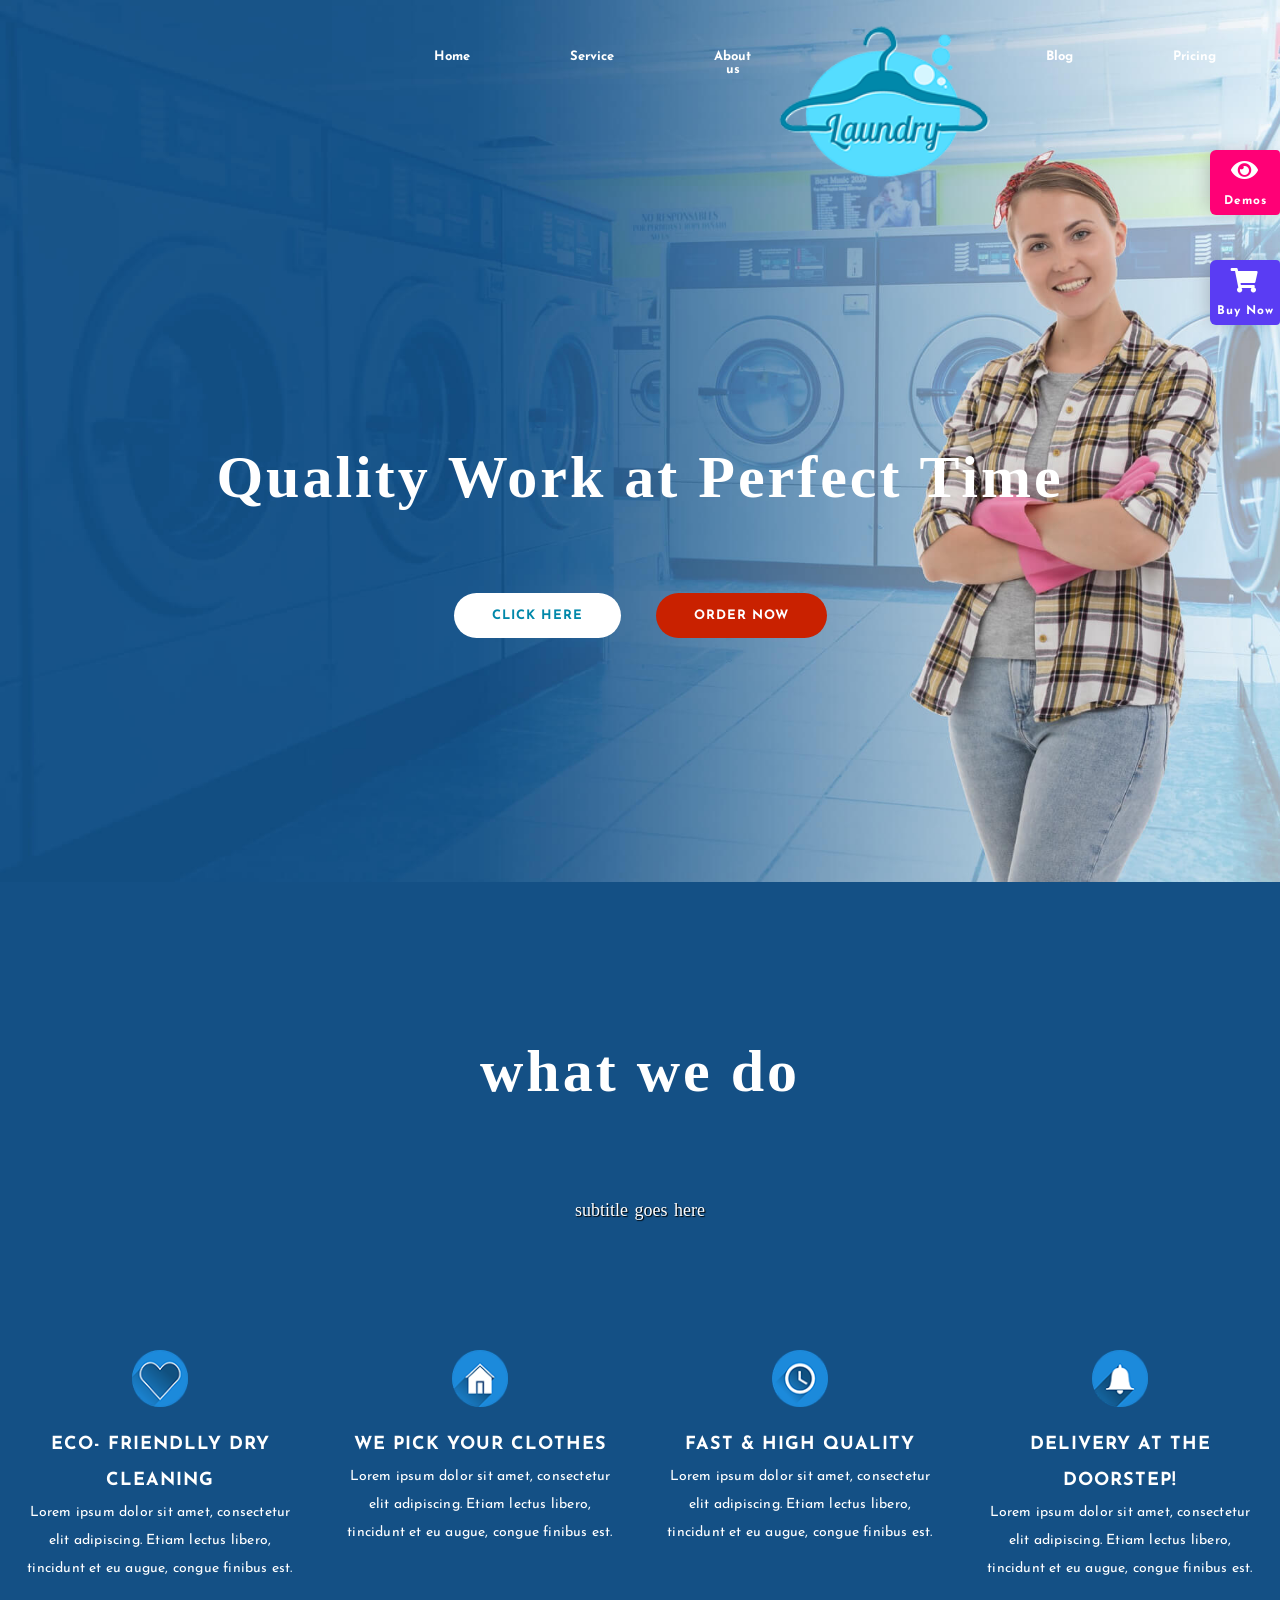
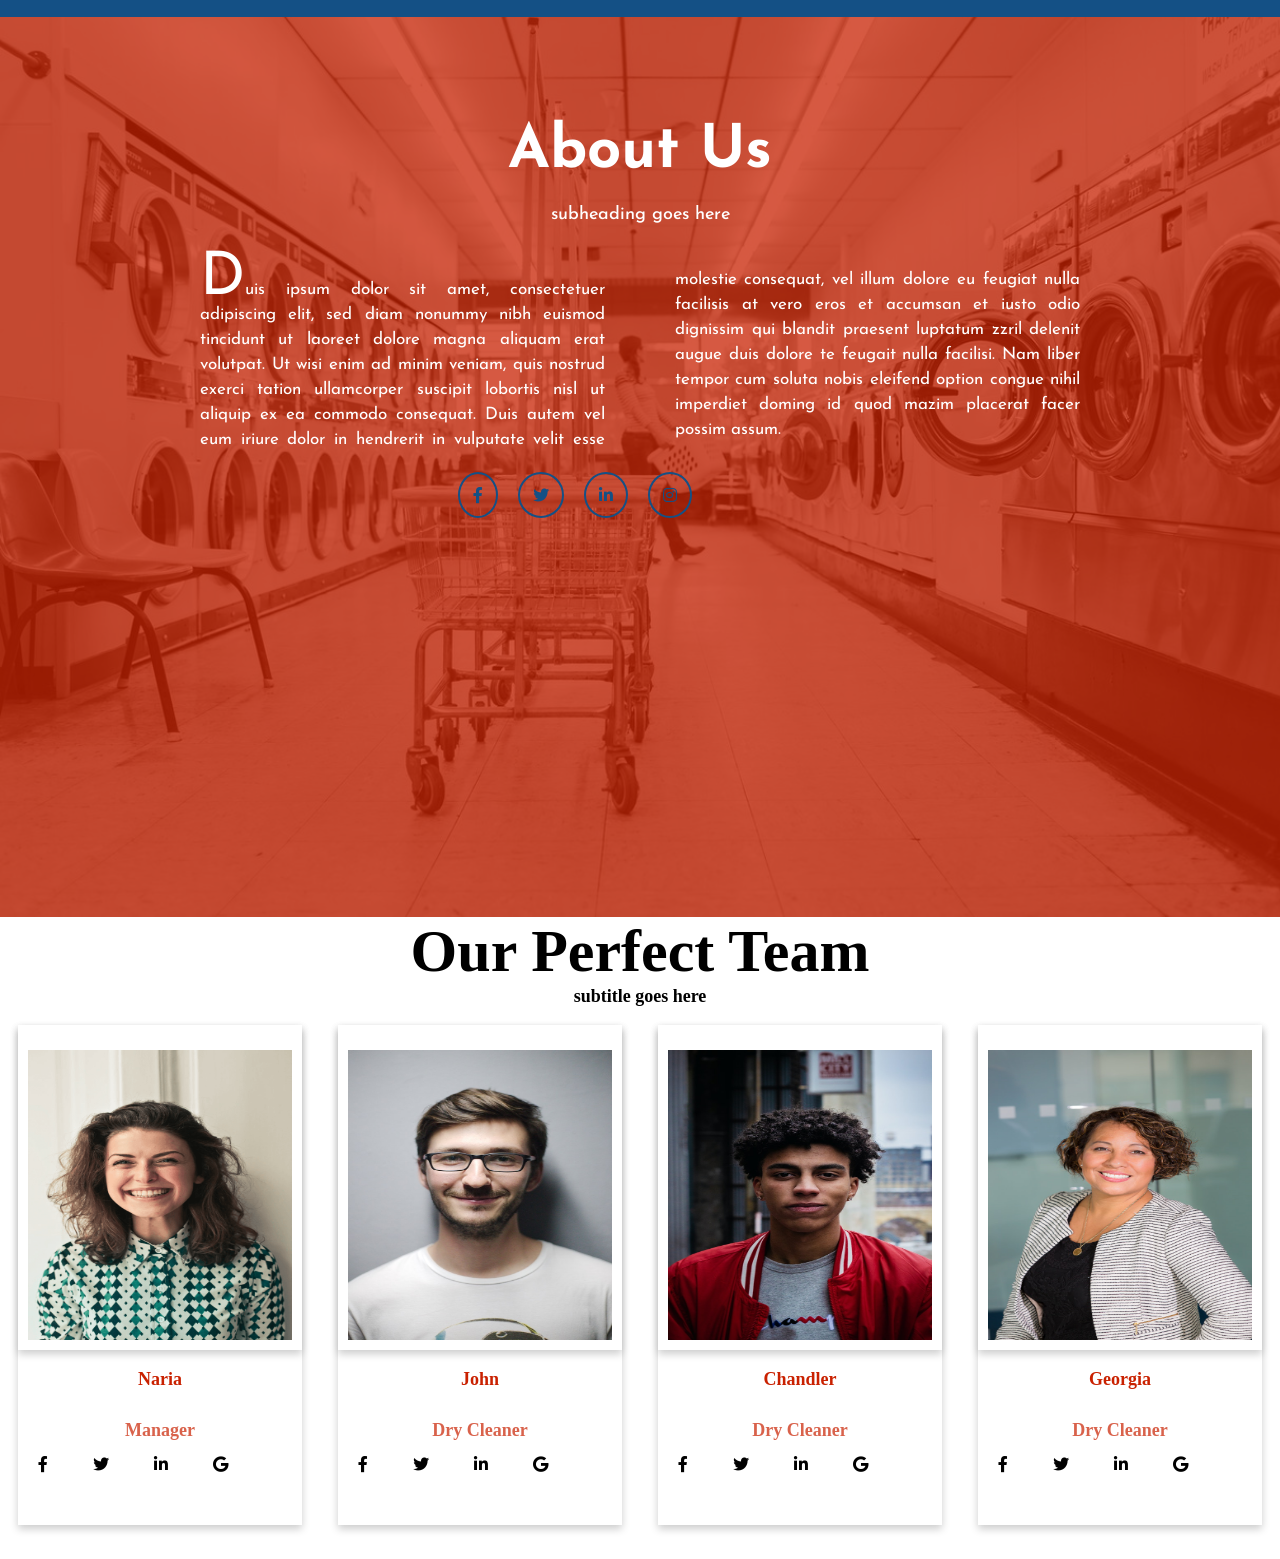
<file: index.html.html>
<!DOCTYPE html>
<html>
  <head>
	  <title> hello</title>
	  <meta charset="utf-8">
	<meta name="viewport" content="width=device-width initial-scale=1.0">
    <link rel="stylesheet" type="text/css" href="theme1.css">	  
	 <link href="https://fonts.googleapis.com/css2?family=Josefin+Sans&display=swap" rel="stylesheet">
	 <link rel="stylesheet" href="https://use.fontawesome.com/releases/v5.15.1/css/all.css" integrity="sha384-vp86vTRFVJgpjF9jiIGPEEqYqlDwgyBgEF109VFjmqGmIY/Y4HV4d3Gp2irVfcrp" crossorigin="anonymous">
    <meta name="viewport"  content="width-device-width,initial-scale=1.0">
  </head>
  <body>
  <header>
  <nav>
	 <div class="menu">
	 <a href="#">Home</a>
	 <a href="#">Service</a>
	 <a href="#">About us</a
	<a href="#"><img src="logo.png" class="logo" alt="company logo"></img></a>
	 <a href="#">Blog</a>
	 <a href="#">Pricing</a>
	  <a href="#">contact us</a>
	 </div>
	 </nav>
	 <main>
	    <section>
		<h1>Quality Work  at Perfect Time</h1>
		<a href="#" class="btnone">click here</a>
		<a href="#" class="btntwo"> order now</a>
		<a href="#" class="btnthree"><i class="fa far fa-eye fa-2x" aria-hidden="true"></i><span class="btn-text"> Demos</span></a>
		<a href="#" class="btnfour"><i class="fa fa-shopping-cart fa-2x" aria-hidden="true"></i><span class="btn-text">Buy Now</span></a>
		</section>
	 </main>
	  <div>
	    <section class="headline">
       <h1>what we  do</h1>
       <p>subtitle goes here</p>
       </section>
	      <div class="row-1">
		  <div class="column-1">
		  <div class="card-1">
		  <a href="#"><span><img src="service-1.png" alt="Naria"></span><a/>
		  <div class="team-conatainer-1">
		  <a href="#" style="text-decoration: none;"><h4>Eco- friendlly dry cleaning</h4></a>
		   <p>Lorem ipsum dolor sit amet, consectetur elit adipiscing. Etiam lectus libero, tincidunt et eu augue, congue finibus est.</p>
		  </div>
		  </div>
		  </div>
		  <div class="column-1">
		  <div class="card-1">
		  <a href="#"><span><img src="service.png" alt="Naria"></span><a/>
		  <div class="team-conatainer-1">
		  <a href="#" style="text-decoration: none;"><h4>we pick your clothes</h4></a>
		   <p>Lorem ipsum dolor sit amet, consectetur elit adipiscing. Etiam lectus libero, tincidunt et eu augue, congue finibus est.</p>
		  </div>
		  </div>
		  </div>
		  <div class="column-1">
		  <div class="card-1">
		  <a href="#"><span><img src="service-3.png" alt="Naria"></span><a/>
		  <div class="team-conatainer-1">
		  <a href="#" style="text-decoration: none;"><h4>fast & high quality</h4></a>
		   <p>Lorem ipsum dolor sit amet, consectetur elit adipiscing. Etiam lectus libero, tincidunt et eu augue, congue finibus est.
</p>
		  </div>
		  </div>
		  </div>
		  <div class="column-1">
		  <div class="card-1">
		  <a href="#"><span><img src="service-4.png" alt="Naria"></span><a/>
		  <div class="team-conatainer-1">
		  <a href="#" style="text-decoration: none;"><h4>delivery at the doorstep!</h4></a>
		   <p>Lorem ipsum dolor sit amet, consectetur elit adipiscing. Etiam lectus libero, tincidunt et eu augue, congue finibus est.
</p>
		  </div>
		  </div>
		  </div>
		  </div>

	   </div>
   </div>
   <div class="fluid">
	<div class="hunk">
		<h1> About Us </h1>
		<p>subheading goes here</p>
	    <div class="about">
		<span style="font-size:60px;">D</span>uis ipsum dolor sit amet, consectetuer adipiscing elit, sed diam nonummy nibh euismod tincidunt ut laoreet dolore magna aliquam erat volutpat. Ut wisi enim ad minim veniam, quis nostrud exerci tation ullamcorper suscipit lobortis nisl ut aliquip ex ea commodo consequat. Duis autem vel eum iriure dolor in hendrerit in vulputate velit esse molestie consequat, vel illum dolore eu feugiat nulla facilisis at vero eros et accumsan et iusto odio dignissim qui blandit praesent luptatum zzril delenit augue duis dolore te feugait nulla facilisi. Nam liber tempor cum soluta nobis eleifend option congue nihil imperdiet doming id quod mazim placerat facer possim assum.
		</div>
		<div class="social-icon" >
			<ul>
				<li class="social-social-fb"><a href="#"><i class="fab fa-facebook-f"></i><span></span></a></li>
				<li class="social-social-fb"><a href="#"><i class="fab fa-twitter fa-1x"></i><span></span></a></li>
				<li class="social-social-fb"><a href="#"><i class="fab fa-linkedin-in"></i><span></span></a></li>
				<li class="social-social-fb"><a href="#"><i class="fab fa-instagram"></i><span></span></a></li>
			</ul>
		</div>
		</div>
		
<div class="team-section">
	<h2>Our perfect Team</h2>
	<p>subtitle goes here</p>
   </div>
   <div class="row">
	 <div class="column">
	   <div class="card">
		<a href="#"><span><img src="naria.png" alt="Naria"></span><a/>
		 <div class="team-container">
		   <a href="#" style="text-decoration: none;"><h4>naria</h4></a>
		   <h3>manager</h3>
		 </div>
		 <div class="icon" >
			   <ul>
				   <a href=""><li><span class="five"><i class="fab fa-facebook-f"></i></span></li></a>
				   <a href=""><li><span class="five"><i class="fab fa-twitter fa-1x"></i></span></li></a>
				   <a href=""><li><span class="five"><i class="fab fa-linkedin-in"></i></span></li></a>
				   <a href=""><li><span class="five"><i class="fab fa-google"></i></span></li></a>
			   </ul>
		   </div>
	   </div>
	 </div>
   
	 <div class="column">
	   <div class="card">
		 <a href=""><span><img src="john.jpg" alt="John"></span></a>
		 <div class="team-container">
		   <a href="#" style="text-decoration: none;"><h4>john</h4></a>
		   <h3>dry cleaner</h3>
		 </div>
		 <div class="icon" >
			   <ul>
				<a href=""><li><span class="five"><i class="fab fa-facebook-f"></i></span></li></a>
				<a href=""><li><span class="five"><i class="fab fa-twitter fa-1x"></i></span></li></a>
				<a href=""><li><span class="five"><i class="fab fa-linkedin-in"></i></span></li></a>
				<a href=""><li><span class="five"><i class="fab fa-google"></i></span></li></a>
			   </ul>
		   </div>
	   </div>
	 </div>
   
	 <div class="column">
	   <div class="card">
		 <a href=""><span><img src="chandler.jpg" alt="Chandler"></span></a>
		 <div class=" team-container">
		   <a href="#" style="text-decoration: none;"><h4>chandler</h4></a>
		   <h3>dry cleaner</h3>
		 </div>
		 <div class="icon" >
			   <ul>
				<a href=""><li><span class="five"><i class="fab fa-facebook-f"></i></span></li></a>
				<a href=""><li><span class="five"><i class="fab fa-twitter fa-1x"></i></span></li></a>
				<a href=""><li><span class="five"><i class="fab fa-linkedin-in"></i></span></li></a>
				<a href=""><li><span class="five"><i class="fab fa-google"></i></span></li></a>
			   </ul>
		   </div>
	   </div>
	 </div>
	 
	 <div class="column">
	   <div class="card">
		 <a href=""><span><img src="georgia.jpg" alt="Georgia"></span></a>
		 <div class="team-container">
		   <a href="#" style="text-decoration: none;"><h4>georgia</h4></a>
		   <h3>dry cleaner</h3>
		 </div>
		 <div class="icon" >
			   <ul>
				<a href=""><li><span class="five"><i class="fab fa-facebook-f"></i></span></li></a>
				<a href=""><li><span class="five"><i class="fab fa-twitter fa-1x"></i></span></li></a>
				<a href=""><li><span class="five"><i class="fab fa-linkedin-in"></i></span></li></a>
				<a href=""><li><span class="five"><i class="fab fa-google"></i></span></li></a>
			   </ul>
		   </div>
   </div>
	  </div>
  </header>
  </body>
  </html>
</file>
<file: theme1.css>
*{
  margin:0; padding:0; box-sizing: border-box;
  font-family: 'Josefin Sans', sans-serif;

  }
  
  header {width:100%; height:100vh;
     background-image:url("main.jpg");
	 background-repeat:no;
	 background-size:cover;
	 }
	nav{
		width:100; height:13vh;
		background:transparent;
		color:white; display:flex; justify-content:space-between;
		align-content:center;
		justify-content:center;
	}
	nav .menu{
		width:40%; 
		display:flex; justify-content:space-around;
		text-align:center;    
	}
	nav .menu a{
		width:25%;
		text-decoration:none; color:white;
		font-weight:bold;
		text-align:center;
		margin:50px;
		font-size:13px;
		}
		.logo{
    height: 165px;
    width: auto;
    margin: 20px 0px 0px -30px;
    position: static;
		}
	main{
		width:100%;
		height:85vh;
		display:flex;
		justify-content:center;
		align-items:center;
		text-align:center;
	}
	section h1{
		font-size:60px; font-weight:200px; letter-spacing:3px;
		color:#FFFFFF;
		margin:40px;
		font-family:ui sans-serif;
		height: 150px;
		line-height: 2;
	}
	
	section p{
		font-size:25px;
		color:#eee;
		word-spacing:2px;
		margin-bottom:25px;
		text-shadow:1px 1px 1px black;
	}
	/* second page*/
	html {
		box-sizing: border-box;
	  }
	  
	  *, *:before, *:after {
		box-sizing: inherit;
	  }
	  
	  .column-1 {
		float: left;
		width: 25%;
		margin-bottom: 16px;
		padding: 10px 10px 10px 10px;
	  }
	  
	  .card-1 {
		margin: 8px;
		height:auto;
	  }
	  
	  
	  }
	  .team-section-1 p {
		  font-size:18px;
		  font-family:ui-sans-serif;
		  color:#000000;
		  text-align:center;
	  }
	   .card-1 img {
		display: block;
		margin-left: auto;
		margin-right: auto;
		margin-bottom: 20px;
		width: 20%;
	   }
	  
	   .team-conatainer-1 h4 {
		   line-height: 2;
		   letter-spacing: 1px;
		   font-size:18px;
		   color:#FFFFFF;
		   text-align:center;
		   text-transform:uppercase;
	   }
	   .team-conatainer-1 p {
		       font-family: Josefin Sans;
               font-size: 14px;
               line-height: 28px;
               letter-spacing: 0.2px;
			   color:#FFFFFF;
			   text-align: center;
			
	   }
	  
	  .team-container-1::after, .row-1::after {
		content: "";
		clear: both;
		display: table;
	  }
	  .headline {
  width: 100%;
  height: 50vh;
  min-height: 350px;
  background: #145085;
  background-size: cover;
  display: flex;
  flex-direction: column;
  justify-content: center;
  text-align:center;
}

  .headline h1 {
	  font-size:60px;
	  color:#FFFFFF;
	  text-align:center;
	  font-family: serif;
	  } 
	  
	  .headline p {
		  font-size:18px;
		  font-family:ui-sans-serif;
		  color:#FFFFFF;
		  text-align:center;
		  font-weight:500;
		  line-height: 1;
		  
	  }
	  
.row-1 {
	background-color:#145085;
}
   
	section a {
		padding: 12px 30px;
		border-radius:4px;
		outline:none;
		font-size:20px;
		font-weight:500px;
		text-decoration:none;
	    letter-spacing:1px;}
	section .btnone{
		background:#fff;
		color:#0088AA;
		border-radius:24px;
		text-transform:uppercase;
		transition-duration:1s;
		
		padding:16px 38px;
		font-size:13px;
		font-weight:bold;
		margin:none;
		text-decoration:none;
		
		}
     .btnone:hover{
			background-color: #145085;
			opacity: 0.6;
			color:#FFFFFF;
			-webkit-transition: all 0.25s ease-in-out;
        transition: all 0.25s ease-in-out;
		}
		section .btntwo{
			background:#C92100;
			color:#FFFFFF;
			border-radius:24px;
			text-transform:uppercase;
			padding:16px 38px;
			font-size:13px;
		    font-weight:bold;
			margin:0px 0px 0px 30px;
			text-decoration:none;
			transition-duration:1s;
		}
		.btntwo:hover{
			background:#145085;
			opacity:0.6;
	    	color:#FFFFFF;
		-webkit-transition: all 0.25s ease-in-out;
        transition: all 0.25s ease-in-out;
	}
		
		section .btnthree{
			 display: flex;
  text-decoration: none;
    text-align: center;
    flex-direction: column;
    align-items: center;
    justify-content: space-between;
    overflow: hidden;
    position: absolute;
    top: 150px;
    right: 0;
    padding: 8px 6px;
    width: 70px;
    height: 65px;
    cursor: pointer;
    background-color: #ff0076;
    border-bottom-left-radius: 6px;
    border-top-left-radius: 6px;
    box-shadow: -5px 0px 20px -5px rgba(0, 0, 0, 0.25);
    -moz-transition: all 0.2s linear;
    -o-transition: all 0.2s linear;
    -ms-transition: all 0.2s linear;
    transition: all 0.2s linear;
  font-size:12px;
  color:#fff;
  font-weight:700;
		}
 .btnthree:hover{
			background:black;
			opacity:0.8;
		color:white;}
		
		section .btnfour{
			 display: flex;
    text-decoration: none;
    text-align: center;
    flex-direction: column;
    align-items: center;
    justify-content: space-between;
    overflow: hidden;
    position: absolute;
    top: 150px;
    right: 0;
    padding: 8px 6px;
    width: 70px;
    height: 65px;
    cursor: pointer;
    background-color:#5a3cf3;
    border-bottom-left-radius: 6px;
    border-top-left-radius: 6px;
    box-shadow: -5px 0px 20px -5px rgba(0, 0, 0, 0.25);
    -moz-transition: all 0.2s linear;
    -o-transition: all 0.2s linear;
    -ms-transition: all 0.2s linear;
    transition: all 0.2s linear;
  font-size:12px;
  color:#fff;
  font-weight:700;
  margin-top:110px;
		}
 .btnfour:hover{
			background:black;
			opacity:0.8;
		color:#FFFFFF;}
/*third section start here*/
.fluid {width:100%; height:100vh;
	background-image:url("third.jpg");
	background-repeat:no;
	background-size:cover;
	}
	.hunk {
		background-color:#c92100BD;
		opacity: 1;
		width: 100%;
		height: 100%;}
	.hunk h1{
		text-align: center;
		font-family: 'Josefin Sans';
		font-size: 60px;
		padding: 105px 0px 0px 0px;
		color: #FFFFFF;
	}
	.hunk p {
		text-align: center;
		font-family: 'Josefin Sans';
		font-size: 18px;
		font-weight: 500;
		padding: 23px 0px;
		color: #FFFFFF;
	}
	.about{
		column-count: 2;
		column-gap:70px;
		color:#FFFFFF;
		margin: 20px 200px;
		font-size: 20px;
		font-size: 17px;
		font-family: 'Josefin Sans';
		text-align:justify;
		line-height: 25px;
	}
	  .social-icon{
		  margin: 0% 35%;
	  }
	  
	.social-icon i{
           background-color:transparent;
			border-radius: 50%;
			border: 2px solid #145085;
			padding: 13px;	  
	}
   .social-icon i:hover{
		background-color: #FFFFFF;
		-webkit-transition: all 0.25s ease-in-out;
        transition: all 0.25s ease-in-out;
	}
	.social-icon li {
		display:inline;
		float:left;
		
	}
	li a {
		padding: 10px;
	}
	/*.fa-facebook-f:before {
		content: "\f39e";
		color: #145085;
	}
	.fa-twitter:before{
		   content: "\f099";
			color: #145085;
	}
	.fa-linkedin-in:before{
		content: "\f0e1";
		color: #145085;
	}
    .fa-instagram:before{
		content: "\f16d";
		color: #145085;}*/
	body {
		font-family: Arial, Helvetica, sans-serif;
		margin: 0;
		  
	  }
	  .social-social-fb a {
		  color:#145085;
	  }
	  

	  html {
		box-sizing: border-box;
	  }
	  
	  *, *:before, *:after {
		box-sizing: inherit;
	  }
	  
	  .column {
		float: left;
		width: 25%;
		margin-bottom: 16px;
		padding: 10px 10px 10px 10px;
	  }
	  
	  .card {
		box-shadow: 0 4px 8px 0 rgba(0, 0, 0, 0.2);
		margin: 8px;
		height:500px;
	  }
	  
	  .team-section h2 {
		  font-size:60px;
		  font-family:ui-sans-serif;
		  text-align: center;
		  text-transform:capitalize;
		  color: #000000;
	  }
	  .team-section p {
		  font-size:18px;
		  font-family:ui-sans-serif;
		  color:#000000;
		  text-align:center;
		  font-weight:600;
	  }
	   .card img {
		   box-shadow: 0 4px 8px 0 rgba(0, 0, 0, 0.2);
		   padding:25px 10px 10px 10px;
		   width:100%;
		   height:65%;
	   }
		
		.team-container h3  {
			text-align:center;
			color:#C92100;
			font-size:18px;
			font-family:ui-sans-serif;
			text-transform:capitalize;
			padding:15px  0px;
			opacity:0.7;
			text-decoration: none;
		}
		 .team-container h4  {
			text-align:center;
			color:#C92100;
			font-size:18px;
			font-family:ui-sans-serif;
			text-transform:capitalize;
			padding: 15px 0px;
			text-decoration: none;
		}
	  
	  .team-container::after, .row::after {
		content: "";
		clear: both;
		display: table;
	  }
	.icon li{
		  display:inline;
		  padding:20px;
	  } 
	  .icon a {
		  color:#000000;
	  }
	  .five :hover{
		color: grey;
		
	  }
	  @media screen and (max-width: 650px) {
		.column {
		  width: 100%;
		  display: block;
		}
	  }
</file>
